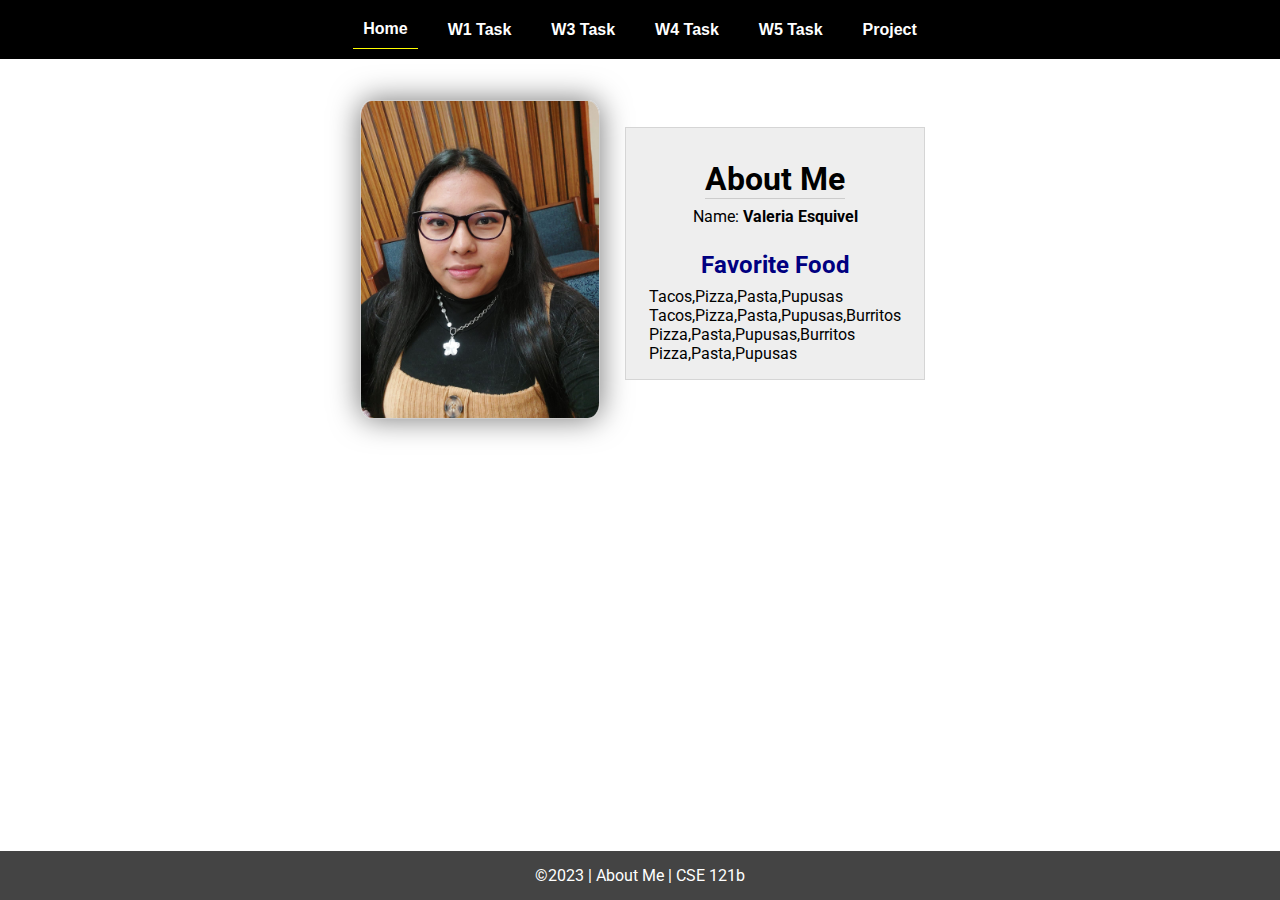
<file: index.html>
<!DOCTYPE html>
<html lang="en">

<head>
  <meta charset="UTF-8">
  <meta name="viewport" content="width=device-width, initial-scale=1.0">
  <title>About Me | CSE 121b | W02: Programming Tasks</title>
  <link rel="preconnect" href="https://fonts.googleapis.com">
  <link rel="preconnect" href="https://fonts.gstatic.com" crossorigin>
  <link href="https://fonts.googleapis.com/css2?family=Roboto:wght@400;600&display=swap" rel="stylesheet">
  <link rel="stylesheet" href="styles/main.css">
</head>

<body>
  <nav>
    <ul id="menu">
      <li><a id="toggleMenu">&equiv;</a></li>
      <li><a href="index.html" class="active">Home</a></li>
      <li><a href="w01-task.html">W1 Task</a></li>
      <li><a href="w03-task.html">W3 Task</a></li>
      <li><a href="w04-task.html">W4 Task</a></li>
      <li><a href="w05-task.html">W5 Task</a></li>
      <li><a href="wizard-world/index.html">Project</a></li>
    </ul>
  </nav>
  <main id="home">
    <picture>
      <img src="images/placeholder.png" alt="Placeholder Image">
    </picture>
    <section>
      <h1>About Me</h1>
      <div class="info">Name: <span id="name"></span></div>
      <h2>Favorite Food</h2>
      <div class="block" id="food"></div>
    </section>
  </main>
  <footer>
    &copy;<span id="year"></span> | About Me | CSE 121b
  </footer>
  <script src="scripts/main.js"></script>
  <script src="scripts/w02-task.js"></script>
</body>

</html>
</file>
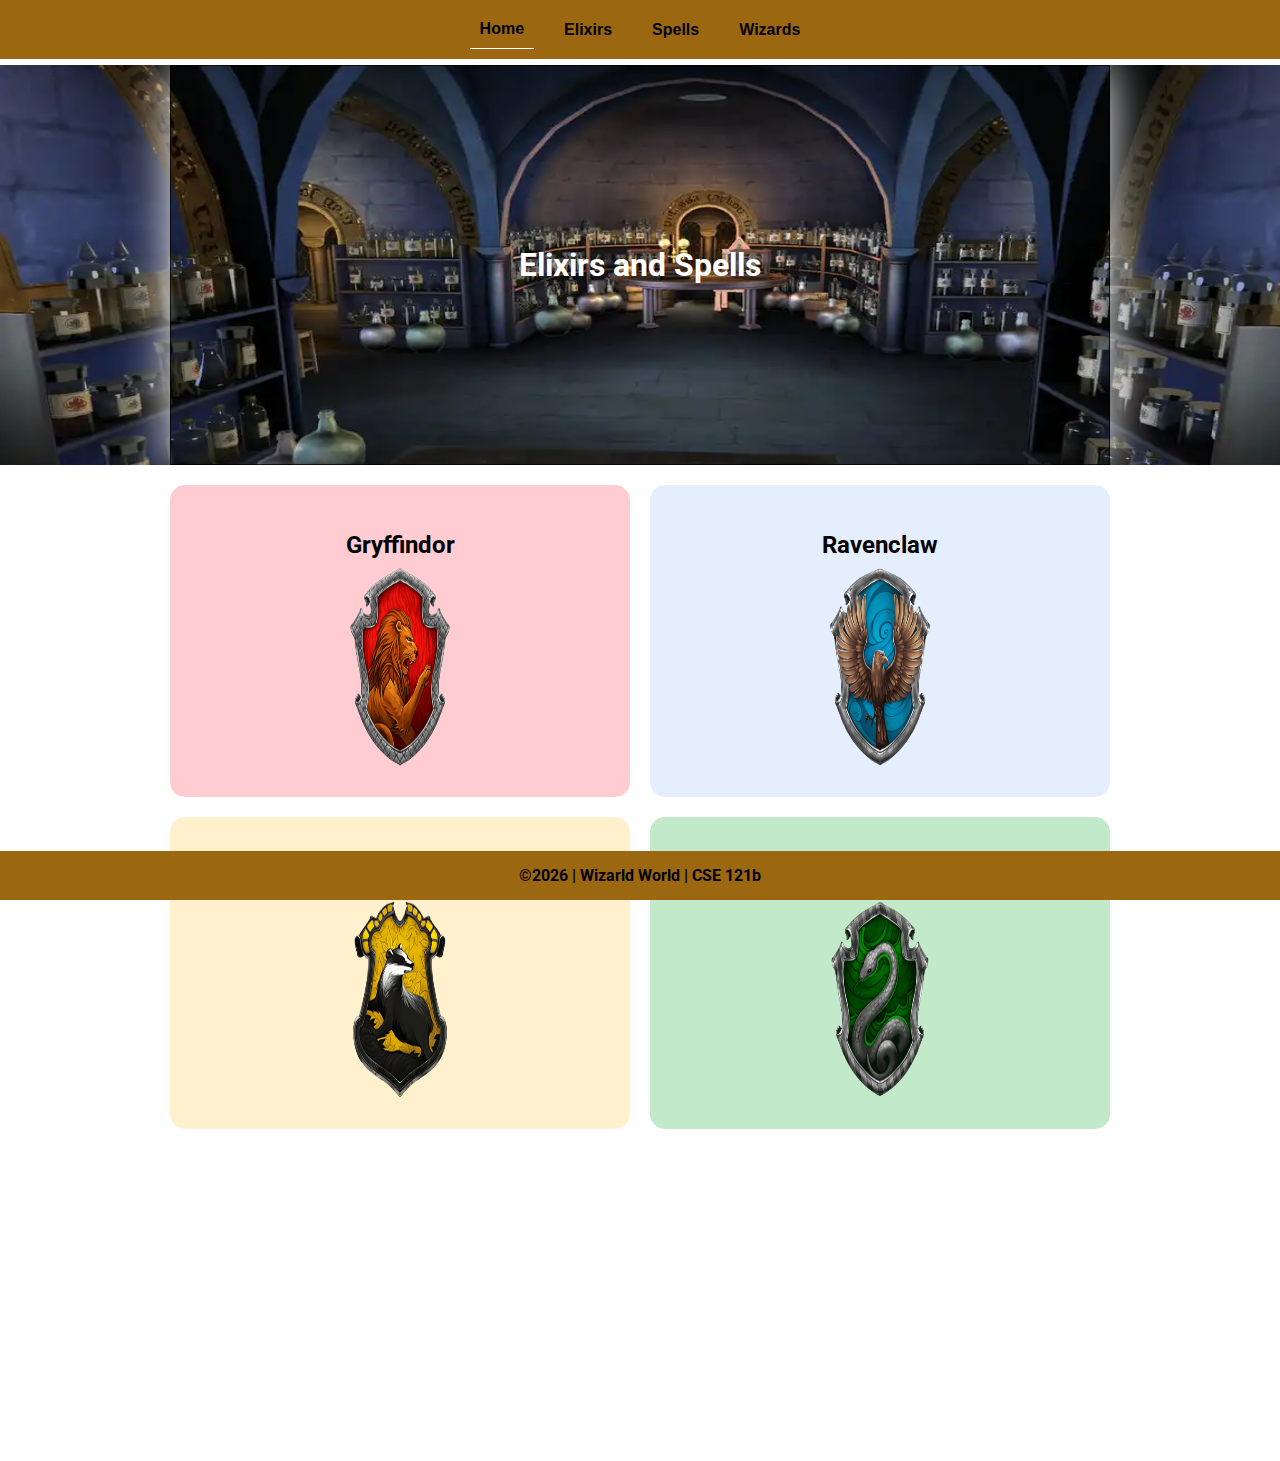
<file: wizard-world/index.html>
<!DOCTYPE html>
<html lang="en">

<head>
    <meta charset="UTF-8">
    <meta name="viewport" content="width=device-width, initial-scale=1.0">
    <title>Wizard World Spells and Elixirs | CSE 121b | Valeria Esquivel</title>
    <link rel="preconnect" href="https://fonts.googleapis.com">
    <link rel="preconnect" href="https://fonts.gstatic.com" crossorigin>
    <link href="https://fonts.googleapis.com/css2?family=Roboto:wght@400;600&display=swap" rel="stylesheet">
    <link rel="stylesheet" href="styles/main.css">
</head>

<body>
    <nav>
        <ul id="menu">
            <li><a id="toggleMenu">&equiv;</a></li>
            <li><a href="index.html" class="active">Home</a></li>
            <li><a href="elixirs.html">Elixirs</a></li>
            <li><a href="spells.html">Spells</a></li>
            <li><a href="wizards.html">Wizards</a></li>
        </ul>
    </nav>
    <main id="home">
        <div class="hero">
            <img src="images/hero-image.webp" alt="Potions Room" width="100%" height="400" loading="lazy">
        </div>
        <div class="herolabel">
            <p>Elixirs and Spells</p>
        </div>
        <div class="gryffindor">
            <h2>Gryffindor</h2>
            <img class="logoHouse" src="images/Gryffindor-Logo.png" alt="Gryffindor">
            <section id="descriptionG"></section>
        </div>
        <div class="ravenclaw">
            <h2>Ravenclaw</h2>
            <img class="logoHouse" src="images/Ravenclaw-Logo.png" alt="Ravenclaw">
            <section id="descriptionR"></section>
        </div>
        <div class="hufflepuff">
            <h2>Hufflepuff</h2>
            <img class="logoHouse" src="images/Hufflepuff-Logo.png" alt="Hufflepuff">
            <section id="descriptionH"></section>
        </div>
        <div class="slytherin">
            <h2>Slytherin</h2>
            <img class="logoHouse" src="images/Slytherin-Logo.png" alt="Slytherin">
            <section id="descriptionS"></section>
        </div>
    </main>
    <footer>
        &copy;<span id="year"></span> | Wizarld World | CSE 121b
    </footer>
    <script src="scripts/main.js"></script>
</body>

</html>
</file>
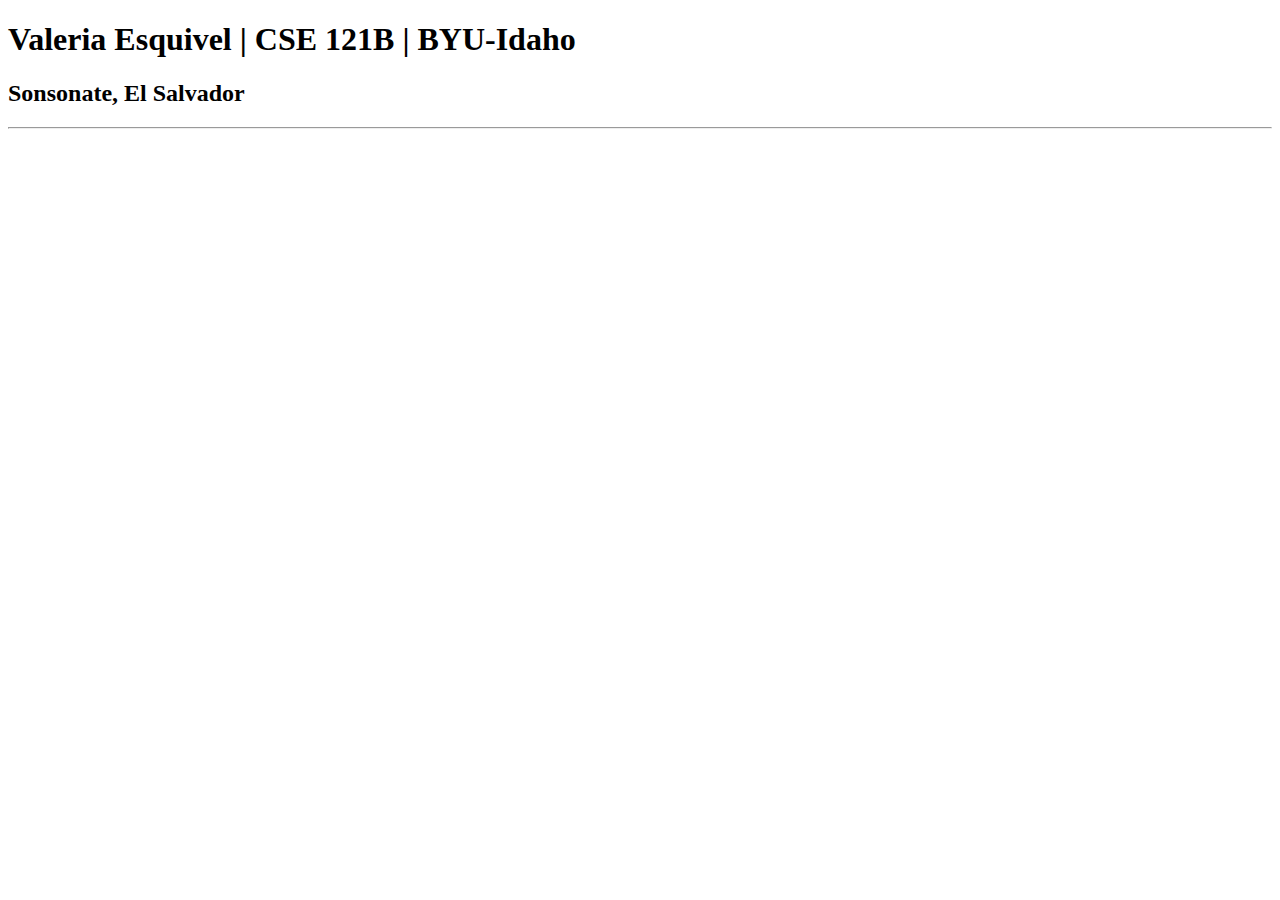
<file: index-old.html>
<!DOCTYPE html>
<html lang="en">
  <head>
    <meta charset="UTF-8" />
    <meta name="viewport" content="width=device-width, initial-scale=1.0" />
    <title>Valeria Esquivel | CSE 121B | BYU-Idaho</title>
  </head>
  <body>
    <h1>Valeria Esquivel | CSE 121B | BYU-Idaho</h1>
    <h2>Sonsonate, El Salvador</h2>
    <hr>
  </body>
</html>
</file>
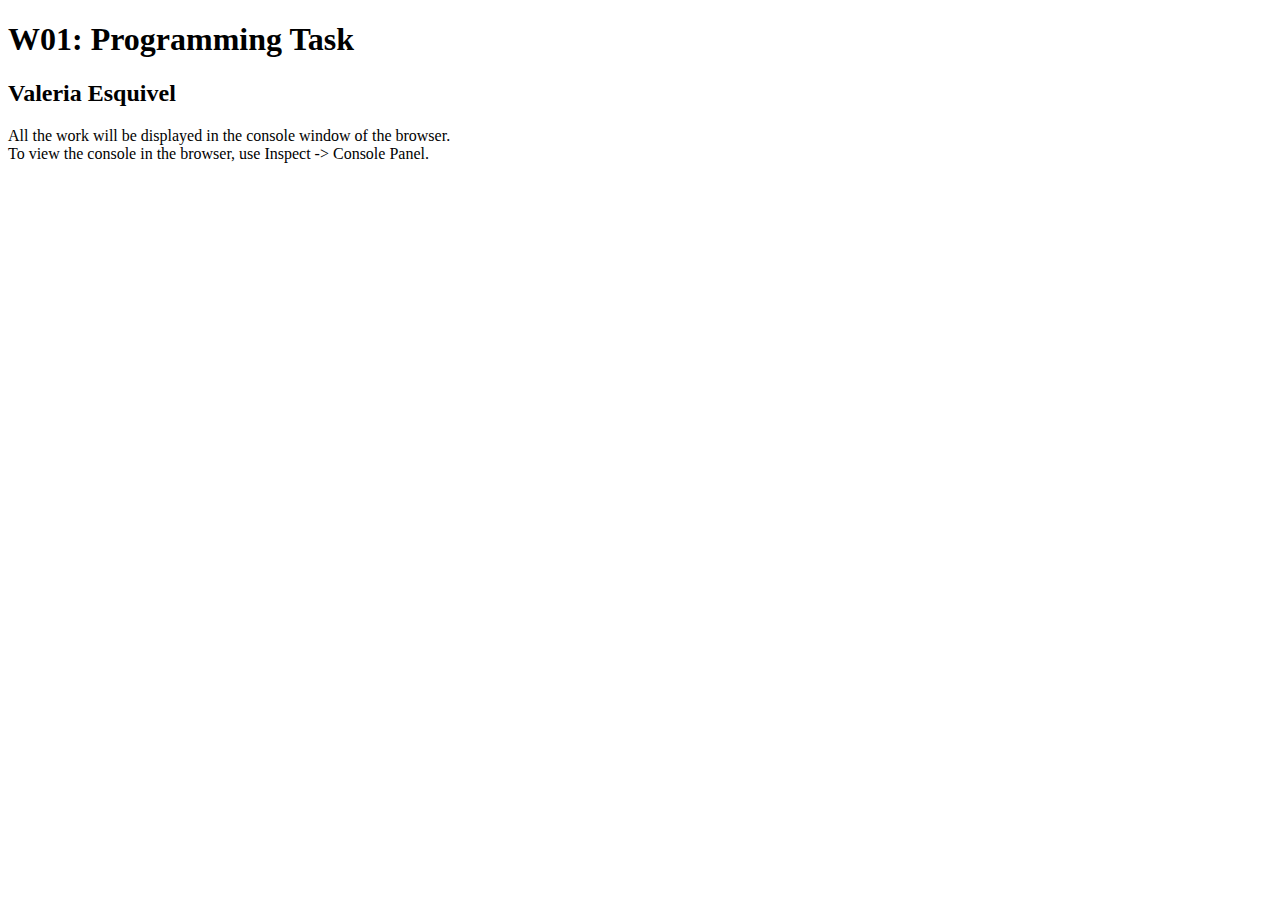
<file: w01-task.html>
<!DOCTYPE html>
<html lang="en">

<head>
  <meta charset="UTF-8">
  <meta name="viewport" content="width=device-width, initial-scale=1.0">
  <title>W01: Programming Task</title>
</head>

<body>
  <h1>W01: Programming Task</h1>
  <h2>Valeria Esquivel</h2>
  <p>All the work will be displayed in the console window of the browser.
    <br>To view the console in the browser, use Inspect -> Console Panel.
  </p>

  <script src="w01-task.js"></script>

</body>
</html>
</file>
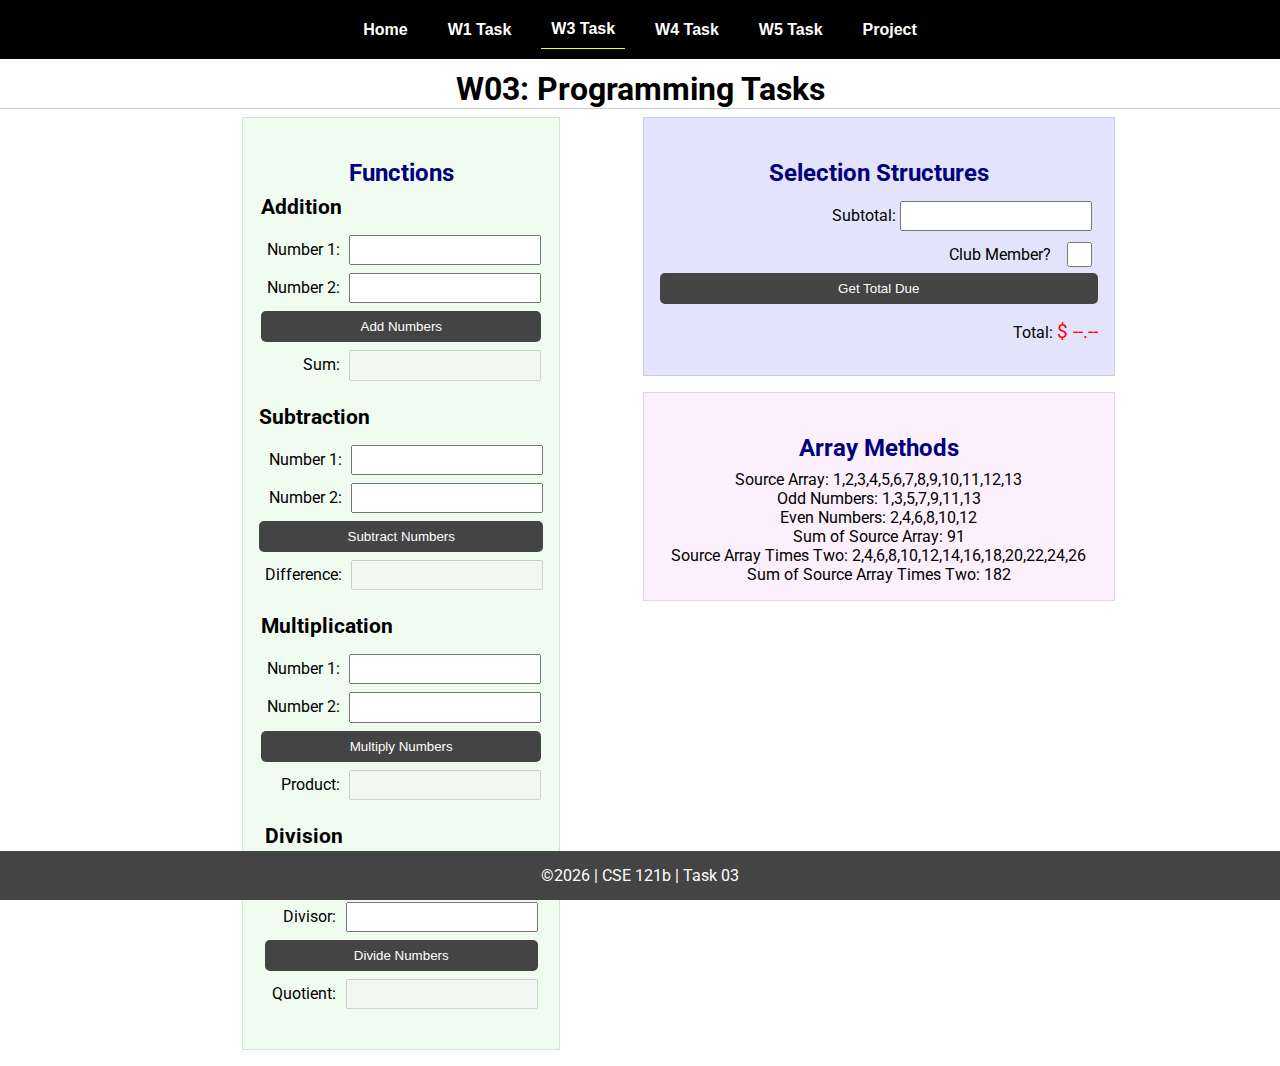
<file: w03-task.html>
<!DOCTYPE html>
<html lang="en">

<head>
    <meta charset="UTF-8">
    <meta name="viewport" content="width=device-width, initial-scale=1.0">
    <title>CSE 121b | W03: Programming Tasks</title>
    <link rel="preconnect" href="https://fonts.googleapis.com">
    <link rel="preconnect" href="https://fonts.gstatic.com" crossorigin>
    <link href="https://fonts.googleapis.com/css2?family=Roboto:wght@400;600&display=swap" rel="stylesheet">
    <link rel="stylesheet" href="styles/main.css">
</head>

<body>
    <nav>
        <ul id="menu">
            <li><a id="toggleMenu">&equiv;</a></li>
            <li><a href="index.html">Home</a></li>
            <li><a href="w01-task.html">W1 Task</a></li>
            <li><a href="w03-task.html" class="active">W3 Task</a></li>
            <li><a href="w04-task.html">W4 Task</a></li>
            <li><a href="w05-task.html">W5 Task</a></li>
            <li><a href="project.html">Project</a></li>
        </ul>
    </nav>
    <header>
        <h1>W03: Programming Tasks</h1>
    </header>
    <main id="task3">
        <section id="section1">
            <h2>Functions</h2>
            <article>
                <h3>Addition</h3>
                <div>
                    <label for="add1">Number 1:</label>
                    <input type="text" id="add1" name="add1">
                </div>
                <div>
                    <label for="add2">Number 2:</label>
                    <input type="text" id="add2" name="add2">
                </div>
                <div>
                    <input type="button" id="addNumbers" value="Add Numbers">
                </div>
                <div>
                    <label for="sum">Sum:</label>
                    <input type="text" id="sum" name="sum" disabled>
                </div>
            </article>
            <article>
                <h3>Subtraction</h3>
                <div>
                    <label for="subtract1">Number 1:</label>
                    <input type="text" id="subtract1" name="subtract1">
                </div>
                <div>
                    <label for="subtract2">Number 2:</label>
                    <input type="text" id="subtract2" name="subtract2">
                </div>
                <div>
                    <input type="button" id="subtractNumbers" value="Subtract Numbers">
                </div>
                <div>
                    <label for="difference">Difference:</label>
                    <input type="text" id="difference" name="difference" disabled>
                </div>
            </article>
            <article>
                <h3>Multiplication</h3>
                <div>
                    <label for="factor1">Number 1:</label>
                    <input type="text" id="factor1" name="factor1">
                </div>
                <div>
                    <label for="factor2">Number 2:</label>
                    <input type="text" id="factor2" name="factor2">
                </div>
                <div>
                    <input type="button" id="multiplyNumbers" value="Multiply Numbers">
                </div>
                <div>
                    <label for="product">Product:</label>
                    <input type="text" id="product" name="product" disabled>
                </div>
            </article>
            <article>
                <h3>Division</h3>
                <div>
                    <label for="dividend">Dividend:</label>
                    <input type="text" id="dividend" name="dividend">
                </div>
                <div>
                    <label for="divisor">Divisor:</label>
                    <input type="text" id="divisor" name="divisor">
                </div>
                <div>
                    <input type="button" id="divideNumbers" value="Divide Numbers">
                </div>
                <div>
                    <label for="quotient">Quotient:</label>
                    <input type="text" id="quotient" name="quotient" disabled>
                </div>
            </article>
        </section>
        <div>
            <section id="section2">
                <h2>Selection Structures</h2>
                <label class="right">Subtotal:
                    <input type="number" id="subtotal" size="5">
                </label>
                <label class="middle right">
                    Club Member?
                    <input type="checkbox" id="member">
                </label>
                <div class="right">
                    <input type="button" id="getTotal" value="Get Total Due">
                </div>
                <div class="right">Total:
                    <span class="larger" id="total">$ --.--</span>
                </div>
            </section>
            <section id="section3">
                <h2>Array Methods</h2>
                <p>
                    Source Array: <span id="array"></span>
                </p>
                <p>
                    Odd Numbers: <span id="odds"></span>
                </p>
                <p>
                    Even Numbers: <span id="evens"></span>
                </p>
                <p>
                    Sum of Source Array: <span id="sumOfArray"></span>
                </p>
                <p>
                    Source Array Times Two: <span id="multiplied"></span>
                </p>
                <p>
                    Sum of Source Array Times Two: <span id="sumOfMultiplied"></span>
                </p>
            </section>
        </div>
    </main>
    <footer>
        &copy;<span id="year"></span> | CSE 121b | Task 03
    </footer>
    <!-- <script src="scripts/main.js"></script> -->
    <!-- <script>
        document.getElementById("year").innerHTML = new Date().getFullYear();
    </script> -->
    <script src="scripts/w03-task.js"></script>
</body>

</html>
</file>
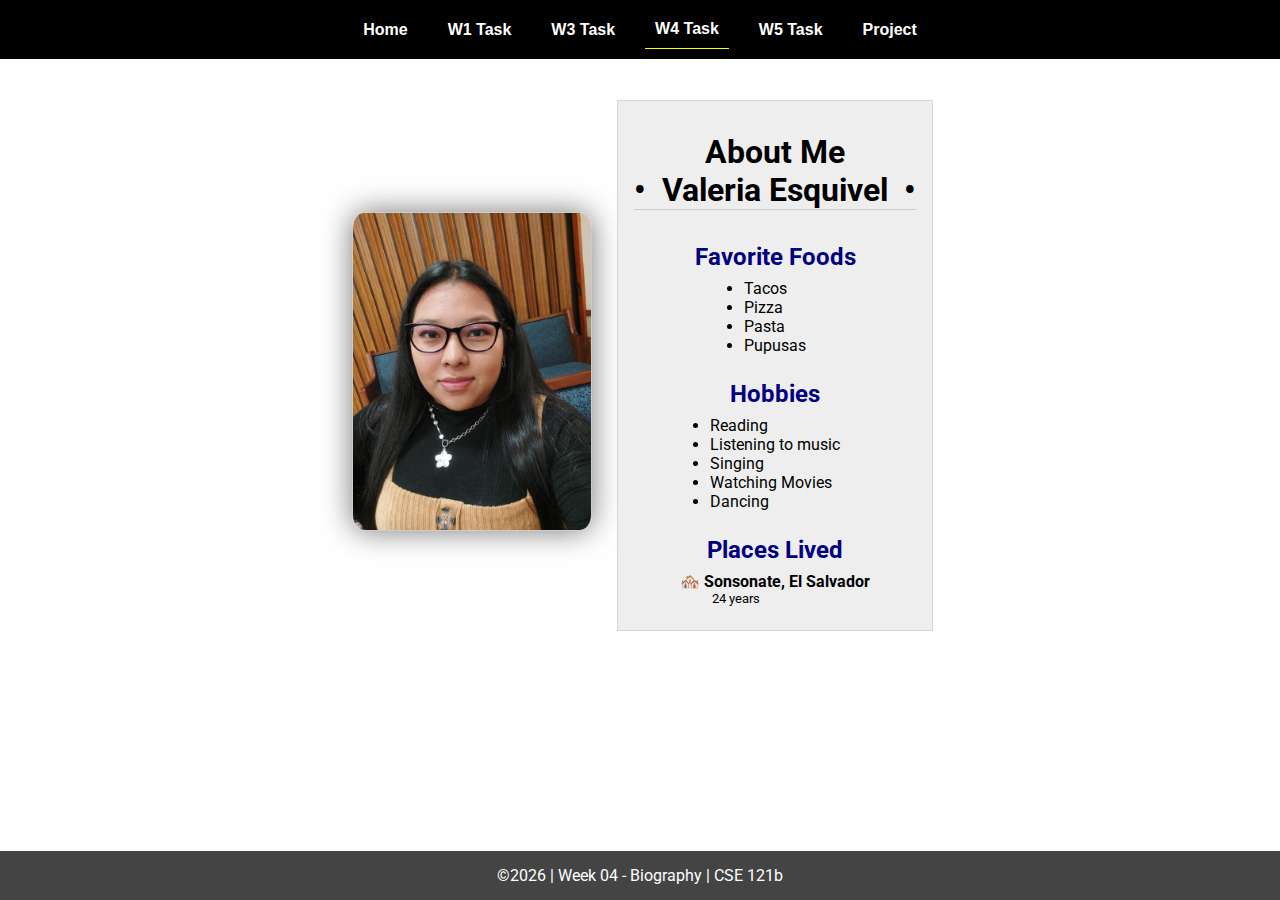
<file: w04-task.html>
<!DOCTYPE html>
<html lang="en">

<head>
  <meta charset="UTF-8">
  <meta name="viewport" content="width=device-width, initial-scale=1.0">
  <title>CSE 121b | W04: Programming Tasks</title>
  <link rel="preconnect" href="https://fonts.googleapis.com">
  <link rel="preconnect" href="https://fonts.gstatic.com" crossorigin>
  <link href="https://fonts.googleapis.com/css2?family=Roboto:wght@400;600&display=swap"
    rel="stylesheet">
  <link rel="stylesheet" href="styles/main.css">
</head>

<body>
  <nav>
    <ul id="menu">
      <li><a id="toggleMenu">&equiv;</a></li>
      <li><a href="index.html">Home</a></li>
      <li><a href="w01-task.html">W1 Task</a></li>
      <li><a href="w03-task.html">W3 Task</a></li>
      <li><a href="w04-task.html" class="active">W4 Task</a></li>
      <li><a href="w05-task.html">W5 Task</a></li>
      <li><a href="project.html">Project</a></li>
    </ul>
  </nav>
  <main id="home">
    <picture>
      <img id="photo" src="images/placeholder.png" alt="Placeholder Image">
    </picture>
    <section>
      <h1>About Me<br>• &nbsp;<span id="name"></span>&nbsp; •</h1>
      <h2>Favorite Foods</h2>
      <ul id="favorite-foods"></ul>
      <h2>Hobbies</h2>
      <ul id="hobbies"></ul>
      <h2>Places Lived</h2>
      <dl id="places-lived"></dl>
    </section>
  </main>

  <footer>
    &copy;<span id="year"></span> | Week 04 - Biography | CSE 121b
  </footer>
  <script src="scripts/main.js"></script>
  <script>
    document.getElementById("year").innerHTML = new Date().getFullYear();
  </script>
  <script src="scripts/w04-task.js"></script>
</body>

</html>
</file>
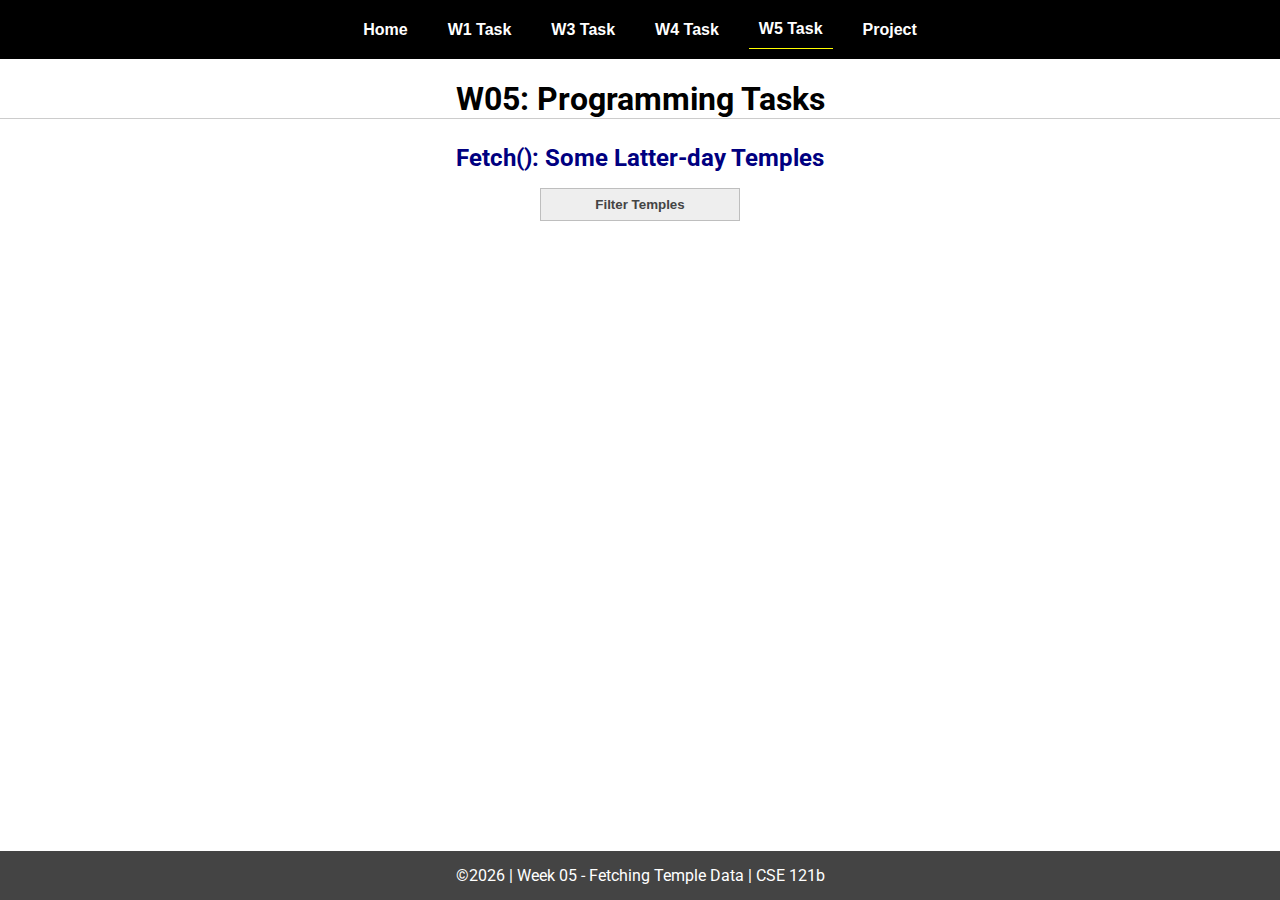
<file: w05-task.html>
<!DOCTYPE html>
<html lang="en">

<head>
  <meta charset="UTF-8">
  <meta name="viewport" content="width=device-width, initial-scale=1.0">
  <title>CSE 121b | W05: Programming Tasks</title>
  <link rel="preconnect" href="https://fonts.googleapis.com">
  <link rel="preconnect" href="https://fonts.gstatic.com" crossorigin>
  <link href="https://fonts.googleapis.com/css2?family=Roboto:wght@400;600&display=swap"
    rel="stylesheet">
  <link rel="stylesheet" href="styles/main.css">
</head>

<body>
  <nav>
    <ul id="menu">
      <li><a id="toggleMenu">&equiv;</a></li>
      <li><a href="index.html">Home</a></li>
      <li><a href="w01-task.html">W1 Task</a></li>
      <li><a href="w03-task.html">W3 Task</a></li>
      <li><a href="w04-task.html">W4 Task</a></li>
      <li><a href="w05-task.html" class="active">W5 Task</a></li>
      <li><a href="project.html">Project</a></li>
    </ul>
  </nav>
  <main id="gridly">
    <h1>W05: Programming Tasks</h1>
    <h2>Fetch(): Some Latter-day Temples</h2>

    <select id="sortBy" title="Choose a data filter.">
      <option value="" disabled selected>Filter Temples</option>
      <option value="utah">Utah</option>
      <option value="notutah">Outside of Utah</option>
      <option value="older">Built Before 1950</option>
      <option value="all">No Filter</option>
    </select>

    <div id="temples">
    </div>
  </main>


  <footer>
    &copy;<span id="year"></span> | Week 05 - Fetching Temple Data | CSE 121b
  </footer>
  <script src="scripts/main.js"></script>
  <script>
    document.getElementById("year").innerHTML = new Date().getFullYear();
  </script>
  <script src="scripts/w05-task.js"></script>
</body>

</html>
</file>
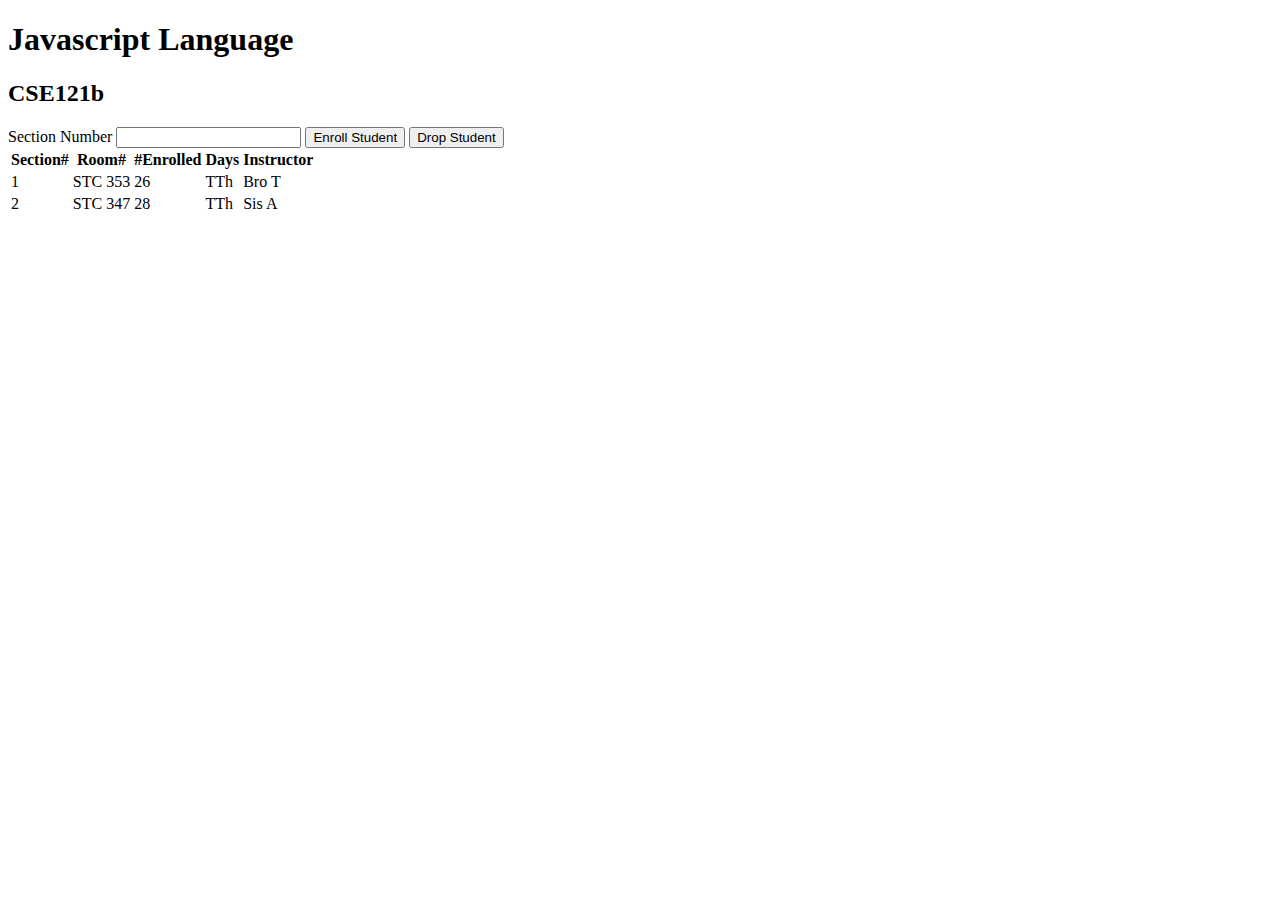
<file: week04/courses.html>
<!DOCTYPE html>
<html lang="en">

<head>
    <meta charset="UTF-8" />
    <meta http-equiv="X-UA-Compatible" content="IE=edge" />
    <meta name="viewport" content="width=device-width, initial-scale=1.0" />
    <title>Courses and sections</title>
    <script src="courses.js" defer></script>
</head>

<body>
    <h1 id="courseName"></h1>
    <h2 id="courseCode"></h2>
    <label for="sectionNumber">Section Number</label>
    <input id="sectionNumber" />
    <button id="enrollStudent">Enroll Student</button>
    <button id="dropStudent">Drop Student</button>

    <table>
        <thead>
            <tr>
                <th>Section#</th>
                <th>Room#</th>
                <th>#Enrolled</th>
                <th>Days</th>
                <th>Instructor</th>
            </tr>
        </thead>
        <tbody id="sections"></tbody>
    </table>
</body>

</html>
</file>
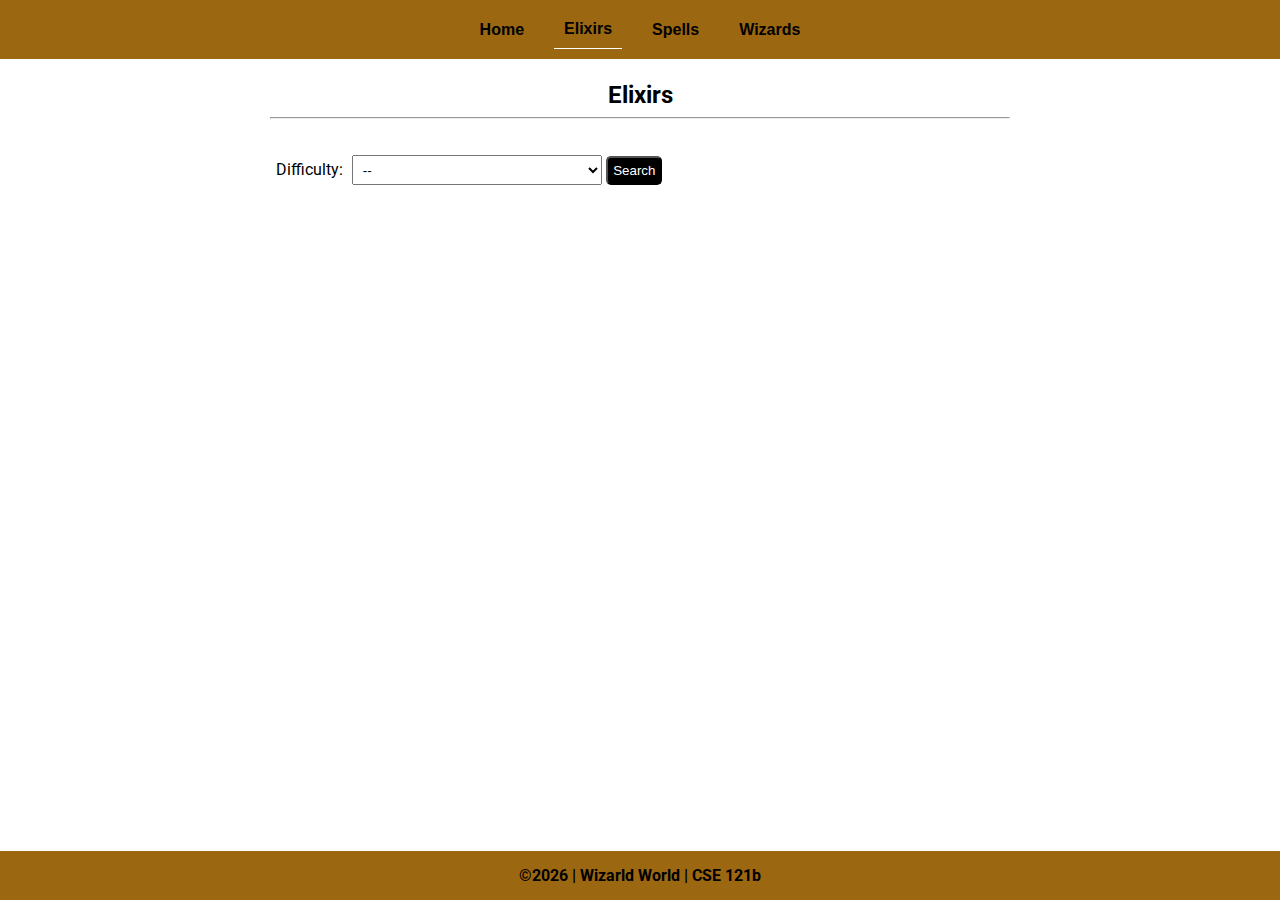
<file: wizard-world/elixirs.html>
<!DOCTYPE html>
<html lang="en">

<head>
    <meta charset="UTF-8">
    <meta name="viewport" content="width=device-width, initial-scale=1.0">
    <title>Wizard World Spells and Elixirs | CSE 121b | Valeria Esquivel</title>
    <link rel="preconnect" href="https://fonts.googleapis.com">
    <link rel="preconnect" href="https://fonts.gstatic.com" crossorigin>
    <link href="https://fonts.googleapis.com/css2?family=Roboto:wght@400;600&display=swap" rel="stylesheet">
    <link rel="stylesheet" href="styles/main.css">
</head>

<body>
    <nav>
        <ul id="menu">
            <li><a id="toggleMenu">&equiv;</a></li>
            <li><a href="index.html">Home</a></li>
            <li><a href="elixirs.html" class="active">Elixirs</a></li>
            <li><a href="spells.html">Spells</a></li>
            <li><a href="wizards.html">Wizards</a></li>
        </ul>
    </nav>
    <main class="space">
        <section class="pageTitle">
            <h2>Elixirs</h2>
            <hr>
        </section>
        <section class="choose">
            <label for="difficulty">Difficulty: </label>
            <select id="difficulty" name="difficulty">
                <option value="">--</option>
                <option value="Unknown">Unknown</option>
                <option value="Advanced">Advanced</option>
                <option value="Moderate">Moderate</option>
                <option value="Beginner">Beginner</option>
                <option value="OrdinaryWizardingLevel">Ordinary Wizarding Level</option>
                <option value="OneOfAKind">One Of A Kind</option>
            </select>
            <button class="search" id="searchElixirs">Search</button>
        </section>
        <div id="cardsE"></div>
    </main>
    <footer>
        &copy;<span id="year"></span> | Wizarld World | CSE 121b
    </footer>
    <script src="scripts/main.js"></script>
    <script src="scripts/elixirs.js"></script>
</body>

</html>
</file>
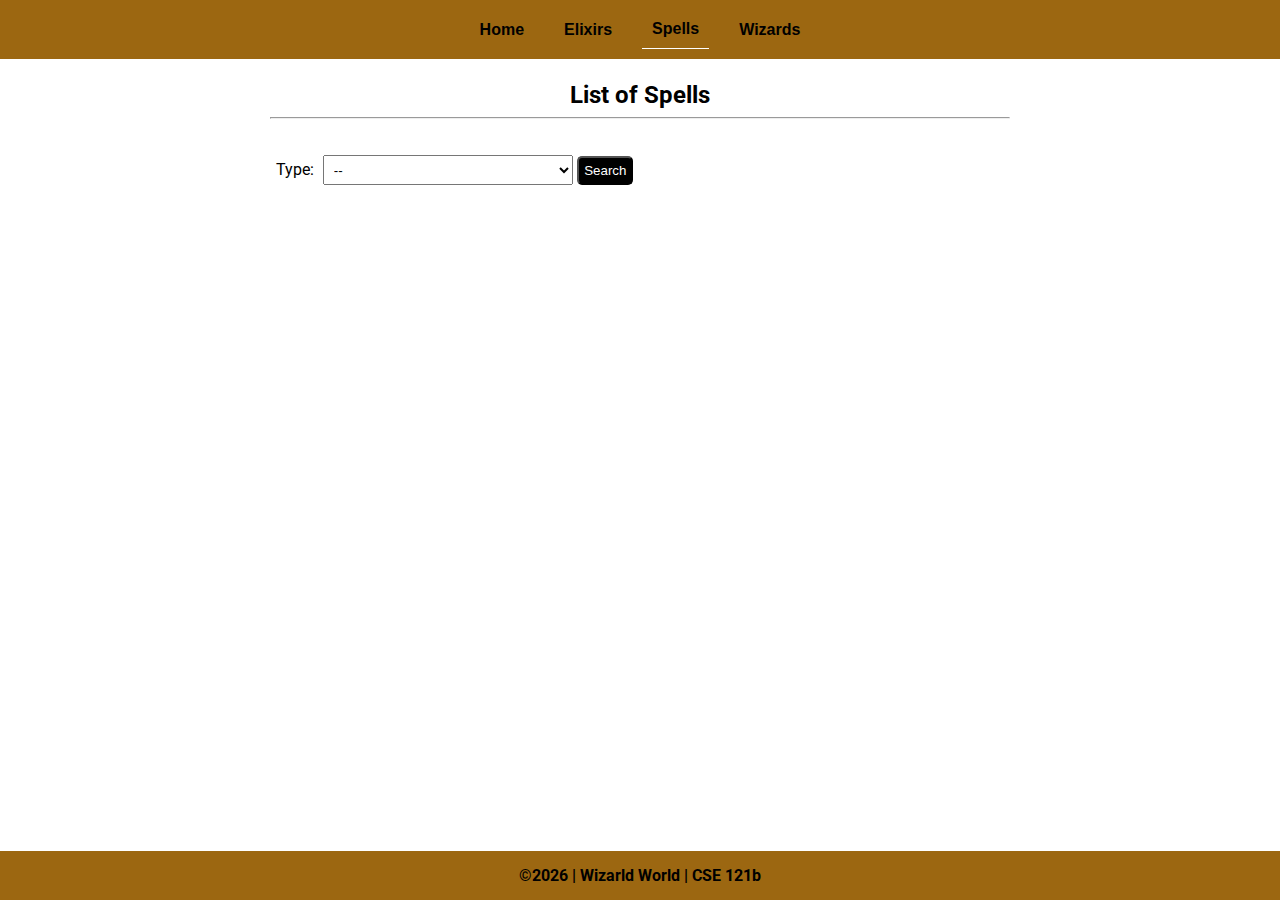
<file: wizard-world/spells.html>
<!DOCTYPE html>
<html lang="en">

<head>
    <meta charset="UTF-8">
    <meta name="viewport" content="width=device-width, initial-scale=1.0">
    <title>Wizard World Spells and Elixirs | CSE 121b | Valeria Esquivel</title>
    <link rel="preconnect" href="https://fonts.googleapis.com">
    <link rel="preconnect" href="https://fonts.gstatic.com" crossorigin>
    <link href="https://fonts.googleapis.com/css2?family=Roboto:wght@400;600&display=swap" rel="stylesheet">
    <link rel="stylesheet" href="styles/main.css">
</head>

<body>
    <nav>
        <ul id="menu">
            <li><a id="toggleMenu">&equiv;</a></li>
            <li><a href="index.html">Home</a></li>
            <li><a href="elixirs.html">Elixirs</a></li>
            <li><a href="spells.html" class="active">Spells</a></li>
            <li><a href="wizards.html">Wizards</a></li>
        </ul>
    </nav>
    <main class="space">
        <section class="pageTitle">
            <h2>List of Spells</h2>
            <hr>
        </section>
        <section class="choose">
            <label for="type">Type: </label>
            <select id="type">
                <option value="">--</option>
                <option value="None">None</option>
                <option value="Charm">Charm</option>
                <option value="Conjuration">Conjuration</option>
                <option value="Spell">Spell</option>
                <option value="Transfiguration">Transfiguration</option>
                <option value="HealingSpell">Healing Spell</option>
                <option value="DarkCharm">Dark Charm</option>
                <option value="Jinx">Jinx</option>
                <option value="Curse">Curse</option>
                <option value="MagicalTransportation">Magical Transportation</option>
                <option value="Hex">Hex</option>
                <option value="CounterSpell">Counter Spell</option>
                <option value="DarkArts">Dark Arts</option>
                <option value="CounterJinx">Counter Jinx</option>
                <option value="CounterCharm">Counter Charm</option>
                <option value="Untransfiguration">Untransfiguration</option>
                <option value="BindingMagicalContract">Binding Magical Contract</option>
                <option value="Vanishment">Vanishment</option>
            </select>
            <button class="search" id="searchSpells">Search</button>
        </section>
        <div id="cardsS"></div>
    </main>
    <footer>
        &copy;<span id="year"></span> | Wizarld World | CSE 121b
    </footer>
    <script src="scripts/main.js"></script>
    <script src="scripts/spells.js"></script>
</body>

</html>
</file>
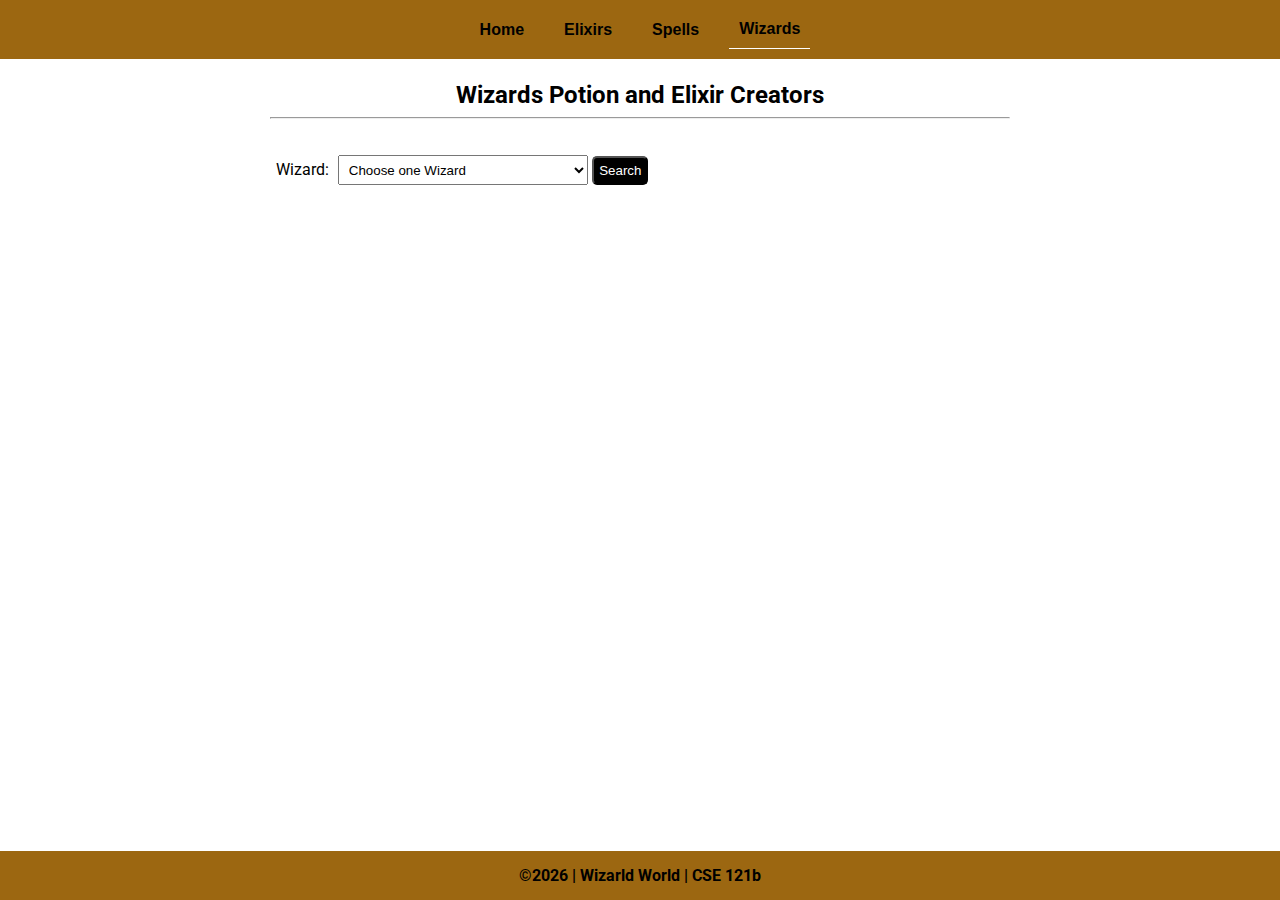
<file: wizard-world/wizards.html>
<!DOCTYPE html>
<html lang="en">

<head>
    <meta charset="UTF-8">
    <meta name="viewport" content="width=device-width, initial-scale=1.0">
    <title>Wizard World Spells and Elixirs | CSE 121b | Valeria Esquivel</title>
    <link rel="preconnect" href="https://fonts.googleapis.com">
    <link rel="preconnect" href="https://fonts.gstatic.com" crossorigin>
    <link href="https://fonts.googleapis.com/css2?family=Roboto:wght@400;600&display=swap" rel="stylesheet">
    <link rel="stylesheet" href="styles/main.css">
</head>

<body>
    <nav>
        <ul id="menu">
            <li><a id="toggleMenu">&equiv;</a></li>
            <li><a href="index.html">Home</a></li>
            <li><a href="elixirs.html">Elixirs</a></li>
            <li><a href="spells.html">Spells</a></li>
            <li><a href="wizards.html" class="active">Wizards</a></li>
        </ul>
    </nav>
    <main class="space">
        <section class="pageTitle">
            <h2>Wizards Potion and Elixir Creators</h2>
            <hr>
        </section>
        <section class="choose">
            <label for="wizardSelect">Wizard: </label>
            <select name="wizardSelect" id="wizardSelect">
                <option value="" disabled selected>Choose one Wizard</option>
            </select>
            <button class="search" id="searchPotions">Search</button>
        </section>
        <div id="cardsW"></div>
    </main>
    <footer>
        &copy;<span id="year"></span> | Wizarld World | CSE 121b
    </footer>
    <script src="scripts/main.js"></script>
    <script src="scripts/wizards.js"></script>
</body>

</html>
</file>
<file: styles/main.css>
/* Universal Selector */
* {
    margin: 0;
    padding: 0;
    box-sizing: border-box;
}

/* HTML Selectors */
body {
    font-family: 'Roboto', Helvetica, sans-serif;
}

nav {
    background-color: black;
    width: 100%;
    position: fixed;
    top: 0;
}

nav ul {
    display: flex;
    flex-direction: column;
    align-items: center;
    max-width: -moz-fit-content;
    max-width: fit-content;
    margin: 0 auto;
}

nav ul li {
    flex: 1 1 auto;
}

nav ul li:first-child {
    display: block;
    font-size: 2rem;
}

nav ul li:first-child a {
    padding: 1px 10px;
}

nav ul li {
    display: none;
    list-style: none;
    margin: 10px;
}

nav ul li a {
    display: block;
    padding: 10px;
    text-decoration: none;
    font-weight: 600;
    color: white;
    text-align: center;
    font-family: 'Arial Narrow', Arial, sans-serif;
}

nav ul li a:hover {
    background-color: #efefef;
    color: black;
}

h1,
h2 {
    text-align: center;
    margin: 1rem 0 .5rem;
}

h1 {
    border-bottom: 1px solid #ccc;
}

#gridly h1 {
    margin-top: 80px;
}

h2 {
    font-size: 1.5rem;
    color: navy;
    text-align: center;
    margin-top: 25px;
}

h3 {
    font-size: 1.3rem;
    margin-bottom: 1rem;
}

header {
    margin-top: 70px;
}

picture {
    margin: 0 auto;
}

picture img {
    width: 240px;
    height: auto;
    border-radius: 5%;
    border: 1px solid #ccc;
    box-shadow: 0 0 30px #777;
}

section {
    display: flex;
    flex-direction: column;
    align-items: center;
    margin: 0 auto 1rem;
    border: 1px solid rgba(0, 0, 0, .1);
    padding: 1rem;
    background-color: #eee;
}

article {
    margin-bottom: 1rem;
}

article div {
    margin-bottom: .5rem;
    text-align: right;
}

label {
    padding: .35rem;
}

input {
    padding: .35rem;
}

input[type="button"] {
    padding: .5rem;
    background-color: #444;
    color: white;
    border: none;
    border-radius: 5px;
    cursor: pointer;
    width: 100%
}

input[type="checkbox"] {
    width: 25px;
    height: 25px;
}

dt {
    font-weight: 700;
}

dt::before {
    content: "🏘️ ";
}

dd {
    margin: 0 0 .5rem 2rem;
    font-size: smaller;
}

footer {
    background-color: #444;
    color: white;
    padding: 15px;
    text-align: center;
    width: 100%;
    position: fixed;
    bottom: 0;
}

/* Class Selectors */
.active {
    border-bottom: 1px solid yellow;
}

.open li {
    display: block;
}

.block {
    display: block;
}

.larger {
    font-size: larger;
    color: red;
}

.right {
    width: 100%;
    text-align: right;
}

.middle {
    display: flex;
    align-items: center;
    justify-content: right;
    gap: 1rem;
}

/* ID Selectors */

#home {
    margin-top: 125px;
    display: grid;
    grid-template-columns: 1fr;
    grid-gap: 20px;
    align-items: center;
    justify-content: center;
}


#section1 {
    background-color: rgb(225, 250, 225, .5);
}

#section2 {
    background-color: rgba(200, 200, 250, 0.5);

}

#section2 div {
    margin-bottom: 1rem;
}

#section3 {
    background-color: rgb(250, 225, 250, .5);
}

#sortBy {
    appearance: none;
    display: flex;
    padding: .5rem;
    background-color: #eee;
    color: #444;
    font-weight: 700;
    margin: 1rem auto;
    width: 200px;
    border: 1px solid rgba(0, 0, 0, .2);
    text-align: center;
}

#sortBy option:disabled {
    font-style: italic;
    padding: 1rem;
    background-color: #111;
    color: #eee;
}

#temples {
    display: grid;
    grid-template-columns: repeat(auto-fit, minmax(320px, 1fr));
    grid-gap: .5rem;
    align-items: center;
    margin-bottom: 3rem;
}

#temples article {
    height: 250px;
    margin: .5rem;
    border: 1px solid rgba(0, 0, 0, .1);
    padding: 1rem;
    background-color: #eee;
    display: flex;
    flex-direction: column;
    align-items: center;
    justify-content: center;
}

#temples h4 {
    color: navy;
    font-size: smaller;
}


#temples img {
    width: 250px;
    height: auto;
    box-shadow: 0 0 30px #777;
    margin: .5rem;
}

/* Media Queries */
@media only screen and (min-width: 32.5em) {
    nav ul {
        flex-direction: row;
    }

    nav ul li:first-child {
        display: none;
    }

    nav ul li {
        display: block;
    }

    section {
        min-width: 300px;
    }

    #home {
        margin: 100px auto 20px;
        grid-template-columns: 250px 1fr;
        max-width: -moz-fit-content;
        max-width: fit-content;
    }

    #task3 {
        display: grid;
        grid-template-columns: 1fr 1fr;
        grid-gap: 5px;
        margin: 0 auto;
        max-width: 950px;
    }

}
</file>
<file: wizard-world/styles/main.css>
/* Universal Selector */
* {
    margin: 0;
    padding: 0;
    box-sizing: border-box;
}

/* HTML Selectors */
body {
    font-family: 'Roboto', Helvetica, sans-serif;
}

nav {
    background-color: #9c6711;
    color: black;
    width: 100%;
    position: fixed;
    top: 0;
}

nav ul {
    display: flex;
    flex-direction: column;
    align-items: center;
    max-width: -moz-fit-content;
    max-width: fit-content;
    margin: 0 auto;
}

nav ul li {
    flex: 1 1 auto;
}

nav ul li:first-child {
    display: block;
    font-size: 2rem;
}

nav ul li:first-child a {
    padding: 1px 10px;
}

nav ul li {
    display: none;
    list-style: none;
    margin: 10px;
}

nav ul li a {
    display: block;
    padding: 10px;
    text-decoration: none;
    font-weight: 600;
    color: black;
    text-align: center;
    font-family: 'Arial Narrow', Arial, sans-serif;
}

nav ul li a:hover {
    background-color: #efefef;
    color: black;
}

h1,
h2 {
    text-align: center;
    margin: 1rem 0 .5rem;
}

h1 {
    border-bottom: 1px solid #ccc;
}

h2 {
    font-size: 1.5rem;
    text-align: center;
}

h3 {
    font-size: 1.3rem;
    margin-bottom: 1rem;
}

header {
    margin-top: 70px;
}

/* section {
    display: flex;
    flex-direction: column;
    align-items: center;
    margin: 0 auto 1rem;
    border: 1px solid rgba(0, 0, 0, .1);
    padding: 1rem;
    background-color: #eee;
} */

article {
    margin-bottom: 1rem;
}

article div {
    margin-bottom: .5rem;
    text-align: right;
}

label {
    padding: .35rem;
}

input {
    padding: .35rem;
}

input[type="button"] {
    padding: .5rem;
    background-color: #444;
    color: white;
    border: none;
    border-radius: 5px;
    cursor: pointer;
    width: 100%
}

input[type="checkbox"] {
    width: 25px;
    height: 25px;
}

select {
    padding: .35rem;
    width: 250px;
}

footer {
    background-color: #9c6711;
    color: black;
    padding: 15px;
    text-align: center;
    width: 100%;
    position: fixed;
    bottom: 0;
    font-weight: bold;
}

/* Class Selectors */
.active {
    border-bottom: 1px solid white;
}

/* ID Selectors */

#home {
    margin-top: 65px;
    display: grid;
    grid-template-columns: 150px 1fr 1fr 150px;
    grid-template-rows: 400px 1fr 1fr 1fr;
    grid-gap: 20px;
}

.hero {
    grid-column: 1 / 5;
    grid-row: 1 / 2;
    background-size: cover;
    background-position: center;
    background-repeat: no-repeat;
}

.herolabel {
    grid-row: 1 / 2;
    grid-column: 2 / 4;
    border: 1px solid rgba(0, 0, 0, .75);
    padding: 1.5rem;
    box-shadow: 0 0 3rem #fff;
    /* opacity: 0.75; */
    width: 100%;
    display: flex;
    flex-direction: column;
    justify-content: center;
    align-items: center;
}

.herolabel p {
    margin: 0;
    padding: .25rem;
    font-weight: 700;
    font-size: 2rem;
    color: white;
}

.logoHouse {
    width: 200px;
    height: 200px;
}

.gryffindor {
    grid-column: 2 / 3;
    grid-row: 2 / 3;
    background-color: #FFCDD1;
    border-radius: 15px;
    justify-items: center;
    padding: 30px;
}

.gryffindor img {
    display: block;
    margin-left: auto;
    margin-right: auto;
}

.ravenclaw {
    grid-column: 3 / 4;
    grid-row: 2 / 3;
    background-color: #E5EEFC;
    border-radius: 15px;
    justify-items: center;
    padding: 30px;
}

.ravenclaw img {
    display: block;
    margin-left: auto;
    margin-right: auto;
}

.hufflepuff {
    grid-column: 2 / 3;
    grid-row: 3 / 4;
    background-color: #FFF1CD;
    border-radius: 15px;
    justify-items: center;
    padding: 30px;
}

.hufflepuff img {
    display: block;
    margin-left: auto;
    margin-right: auto;
}

.slytherin {
    grid-column: 3 / 4;
    grid-row: 3 / 4;
    background-color: #C2E9C9;
    border-radius: 15px;
    justify-items: center;
    padding: 30px;
}

.slytherin img {
    display: block;
    margin-left: auto;
    margin-right: auto;
}

.space {
    margin-top: 65px;
    display: grid;
    grid-template-columns: 250px 1fr 250px;
    grid-template-rows: 70px 70px 1fr;
    grid-gap: 20px;
}

.pageTitle {
    grid-column: 2 / 3;
    grid-row: 1 / 2;
}

.search {
    background-color: black;
    color: white;
    border-radius: 5px;
    padding: 5px;
}

.search:hover {
    cursor: pointer;
}

.choose {
    grid-column: 2 / 3;
    grid-row: 2 / 3;
}

/** ELIXIRS PAGE */

.elixirsContainer {
    margin: 0.25rem;
    padding: 0.35rem;
    background-color: #F3E0C0;
    border: 1px solid #bbb;
    display: flex;
    flex-direction: column;
    align-items: start;
}

#cardsE {
    grid-column: 1 / 4;
    grid-row: 3 / 4;
    display: grid;
    grid-template-columns: repeat(auto-fit, minmax(320px, 1fr));
}

/** SPELLS PAGE */
#cardsS {
    grid-column: 1 / 4;
    grid-row: 3 / 4;
    display: grid;
    grid-template-columns: repeat(auto-fit, minmax(320px, 1fr));
}

.spellsContainer {
    margin: 0.25rem;
    padding: 0.35rem;
    background-color: #F3E0C0;
    border: 1px solid #bbb;
    display: flex;
    flex-direction: column;
    align-items: start;
}

/** WIZARDS PAGE */
#cardsW {
    grid-column: 2 / 3;
    grid-row: 3 / 4;
    margin-left: 120px;
}

/* Media Queries */
@media only screen and (min-width: 32.5em) {
    nav ul {
        flex-direction: row;
    }

    nav ul li:first-child {
        display: none;
    }

    nav ul li {
        display: block;
    }

    section {
        min-width: 300px;
    }

}
</file>
